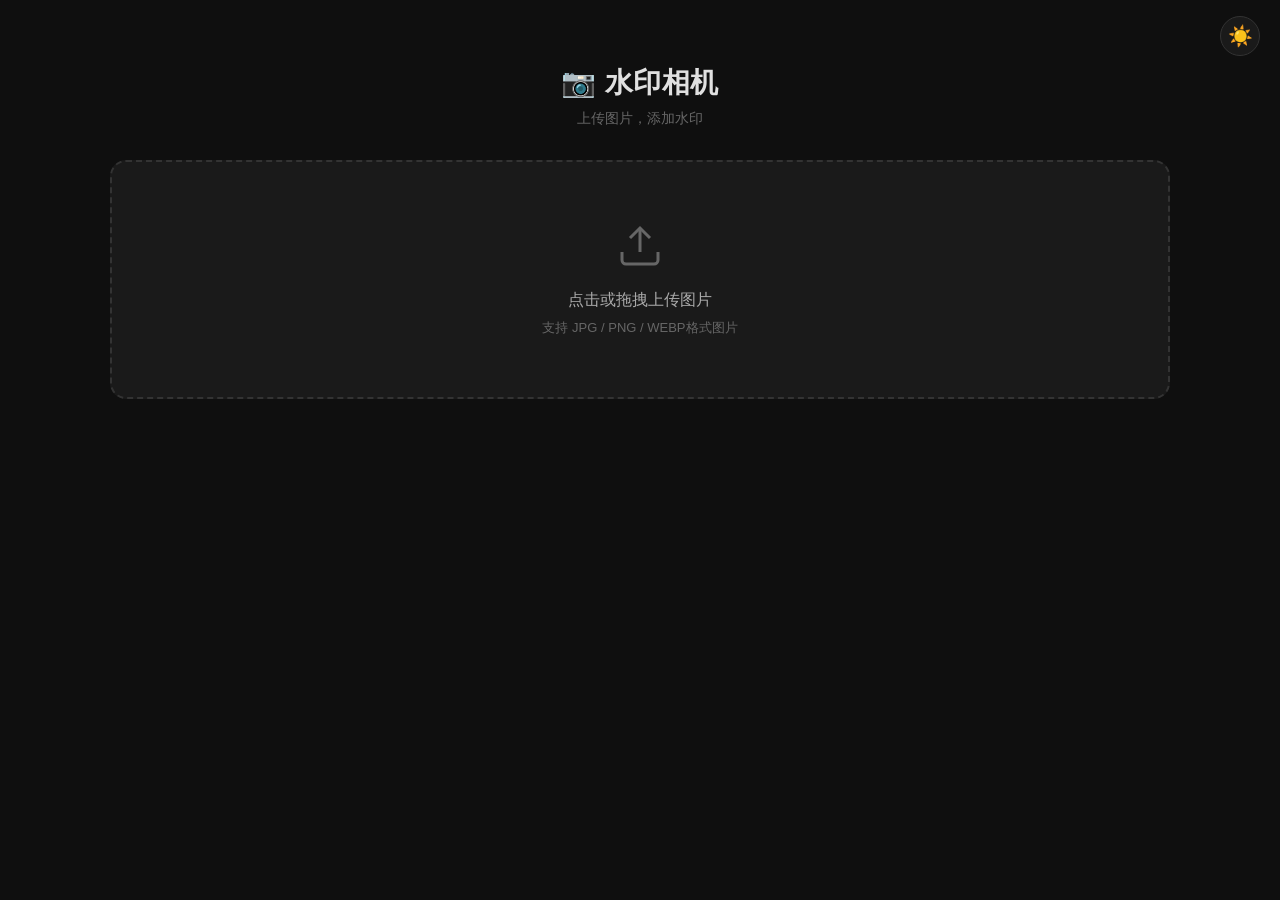
<file: WaterMark/index.html>
<!DOCTYPE html>
<html lang="zh-CN">
<head>
    <meta charset="UTF-8">
    <meta name="viewport" content="width=device-width, initial-scale=1.0">
    <title>水印相机</title>
    <link rel="icon" href="data:image/svg+xml,<svg xmlns='http://www.w3.org/2000/svg' viewBox='0 0 100 100'><text y='.9em' font-size='90'>📷</text></svg>" />
    <link rel="stylesheet" href="style.css">
</head>
<body>
    <button class="theme-toggle" id="themeToggle" title="切换主题">☀️</button>
    <div class="container">
        <header class="header">
            <h1>📷 水印相机</h1>
            <p class="subtitle">上传图片，添加水印</p>
        </header>

        <main class="main">
            <div class="upload-section" id="uploadSection">
                <div class="upload-area" id="uploadArea">
                    <div class="upload-icon">
                        <svg width="48" height="48" viewBox="0 0 24 24" fill="none" stroke="currentColor" stroke-width="1.5">
                            <path d="M21 15v4a2 2 0 0 1-2 2H5a2 2 0 0 1-2-2v-4"/>
                            <polyline points="17 8 12 3 7 8"/>
                            <line x1="12" y1="3" x2="12" y2="15"/>
                        </svg>
                    </div>
                    <p class="upload-text">点击或拖拽上传图片</p>
                    <p class="upload-hint">支持 JPG / PNG / WEBP格式图片</p>
                    <input type="file" id="fileInput" accept="image/jpeg,image/png,image/webp" hidden>
                </div>
            </div>

            <div class="editor-section" id="editorSection" style="display:none;">
                <div class="editor-layout">
                    <div class="preview-panel">
                        <div class="preview-wrapper">
                            <canvas id="previewCanvas"></canvas>
                        </div>
                    </div>

                    <div class="control-panel">
                        <h3>水印设置</h3>

                        <div class="control-group">
                            <label class="control-label">
                                <span class="label-icon">📅</span> 日期
                            </label>
                            <input type="date" id="dateInput" class="control-input">
                        </div>

                        <div class="control-group">
                            <label class="control-label">
                                <span class="label-icon">⏰</span> 时间
                            </label>
                            <input type="time" id="timeInput" class="control-input">
                        </div>

                        <div class="control-group">
                            <label class="control-label">
                                <span class="label-icon">📍</span> 地点
                            </label>
                            <input type="text" id="locationInput" class="control-input" placeholder="输入拍摄地点" maxlength="80">
                        </div>

                        <div class="control-group">
                            <label class="control-label">
                                <span class="label-icon">🔍</span> 水印大小
                            </label>
                            <div class="size-slider-row">
                                <input type="range" id="sizeSlider" class="size-slider" min="50" max="150" value="100" step="5">
                                <span class="size-value" id="sizeValue">100%</span>
                            </div>
                        </div>

                        <div class="control-divider"></div>

                        <div class="control-group control-group-row">
                            <span class="control-label">
                                <span class="label-icon">🎨</span> 颜色
                            </span>
                            <button class="color-btn active" data-color="white">
                                <span class="color-swatch white"></span> 白
                            </button>
                            <button class="color-btn" data-color="black">
                                <span class="color-swatch black"></span> 黑
                            </button>
                            <span class="row-sep"></span>
                            <span class="control-label">
                                <span class="label-icon">📐</span> 方向
                            </span>
                            <button class="orient-btn active" data-orient="portrait">
                                <svg width="12" height="14" viewBox="0 0 12 14"><rect x="1" y="1" width="10" height="12" rx="2" fill="none" stroke="currentColor" stroke-width="1.5"/></svg> 竖
                            </button>
                            <button class="orient-btn" data-orient="landscape">
                                <svg width="14" height="12" viewBox="0 0 14 12"><rect x="1" y="1" width="12" height="10" rx="2" fill="none" stroke="currentColor" stroke-width="1.5"/></svg> 横
                            </button>
                        </div>

                        <div class="control-actions">
                            <button class="btn btn-outline" id="toggleLogoBtn">
                                <svg width="14" height="14" viewBox="0 0 24 24" fill="none" stroke="currentColor" stroke-width="2"><circle cx="12" cy="12" r="10"/><line x1="12" y1="8" x2="12" y2="16"/><line x1="8" y1="12" x2="16" y2="12"/></svg>
                                <span id="toggleLogoText">隐藏 Logo</span>
                            </button>
                            <button class="btn btn-outline" id="reuploadBtn">
                                <svg width="14" height="14" viewBox="0 0 24 24" fill="none" stroke="currentColor" stroke-width="2"><polyline points="23 4 23 10 17 10"/><path d="M20.49 15a9 9 0 1 1-2.12-9.36L23 10"/></svg>
                                重新上传
                            </button>
                            <button class="btn btn-outline" id="downloadBtn">
                                <svg width="14" height="14" viewBox="0 0 24 24" fill="none" stroke="currentColor" stroke-width="2"><path d="M21 15v4a2 2 0 0 1-2 2H5a2 2 0 0 1-2-2v-4"/><polyline points="7 10 12 15 17 10"/><line x1="12" y1="15" x2="12" y2="3"/></svg>
                                下载图片
                            </button>
                        </div>
                    </div>
                </div>
            </div>
        </main>
    </div>

    <script src="script.js"></script>
</body>
</html>
</file>
<file: WaterMark/style.css>
:root {
    --bg: #0f0f0f;
    --surface: #1a1a1a;
    --surface2: #252525;
    --border: #333;
    --border-hover: #555;
    --text: #e0e0e0;
    --text-secondary: #aaa;
    --text-muted: #666;
    --accent: #4a90d9;
    --accent-hover: #5a9fe9;
}

[data-theme="light"] {
    --bg: #f5f5f5;
    --surface: #fff;
    --surface2: #eee;
    --border: #ddd;
    --border-hover: #bbb;
    --text: #222;
    --text-secondary: #555;
    --text-muted: #999;
    --accent: #4a90d9;
    --accent-hover: #3a7bc8;
}

* {
    margin: 0;
    padding: 0;
    box-sizing: border-box;
}

body {
    font-family: -apple-system, BlinkMacSystemFont, "Segoe UI", "PingFang SC", "Hiragino Sans GB", "Microsoft YaHei", sans-serif;
    background: var(--bg);
    color: var(--text);
    min-height: 100vh;
    transition: background 0.3s, color 0.3s;
}

.theme-toggle {
    position: fixed;
    top: 16px;
    right: 20px;
    width: 40px;
    height: 40px;
    border-radius: 50%;
    border: 1px solid var(--border);
    background: var(--surface);
    font-size: 20px;
    cursor: pointer;
    display: flex;
    align-items: center;
    justify-content: center;
    z-index: 100;
    transition: background 0.3s, border-color 0.3s;
}

.theme-toggle:hover {
    border-color: var(--border-hover);
    background: var(--surface2);
}

.container {
    max-width: 1100px;
    margin: 0 auto;
    padding: 24px 20px 60px;
}
.header {
    text-align: center;
    padding: 40px 0 32px;
}

.header h1 {
    font-size: 28px;
    font-weight: 600;
    color: var(--text);
    letter-spacing: 0.5px;
}

.subtitle {
    margin-top: 8px;
    font-size: 14px;
    color: var(--text-muted);
}
.upload-area {
    border: 2px dashed var(--border);
    border-radius: 16px;
    padding: 60px 20px;
    text-align: center;
    cursor: pointer;
    transition: all 0.25s ease;
    background: var(--surface);
}

.upload-area:hover {
    border-color: var(--text-muted);
    background: var(--surface2);
}

.upload-area.drag-over {
    border-color: var(--accent);
    background: var(--surface2);
}

.upload-icon {
    color: var(--text-muted);
    margin-bottom: 16px;
}

.upload-text {
    font-size: 16px;
    color: var(--text-secondary);
    margin-bottom: 8px;
}

.upload-hint {
    font-size: 13px;
    color: var(--text-muted);
}
.editor-layout {
    display: flex;
    gap: 32px;
    align-items: flex-start;
}

@media (max-width: 768px) {
    .editor-layout {
        flex-direction: column;
        align-items: center;
    }
}
.preview-panel {
    flex: 0 0 auto;
    display: flex;
    flex-direction: column;
    align-items: center;
}

.preview-wrapper {
    background: var(--surface);
    border-radius: 12px;
    overflow: hidden;
    box-shadow: 0 4px 24px rgba(0,0,0,0.3);
    line-height: 0;
}

.preview-wrapper canvas {
    display: block;
    max-width: 400px;
    max-height: 570px;
    width: auto;
    height: auto;
    cursor: grab;
}

.preview-hint {
    margin-top: 12px;
    font-size: 12px;
    color: var(--text-muted);
}
.control-panel {
    flex: 1;
    min-width: 230px;
    max-width: 470px;
    background: var(--surface);
    border-radius: 12px;
    padding: 24px 18px;
}

.control-panel h3 {
    font-size: 16px;
    font-weight: 600;
    color: var(--text);
    margin-bottom: 18px;
}

.control-group {
    margin-bottom: 22px;
}

.control-label {
    display: flex;
    align-items: center;
    gap: 8px;
    font-size: 14px;
    color: var(--text-secondary);
    margin-bottom: 8px;
}

.label-icon {
    font-size: 14px;
}

.control-input {
    width: 100%;
    padding: 10px 14px;
    background: var(--surface2);
    border: 1px solid var(--border);
    border-radius: 8px;
    color: var(--text);
    font-size: 14px;
    font-family: inherit;
    transition: border-color 0.2s;
}

.control-input:focus {
    outline: none;
    border-color: var(--accent);
}

.control-input::placeholder {
    color: var(--text-muted);
}

.size-slider-row {
    display: flex;
    align-items: center;
    gap: 12px;
}

.size-slider {
    flex: 1;
    -webkit-appearance: none;
    appearance: none;
    height: 6px;
    background: var(--border);
    border-radius: 3px;
    outline: none;
}

.size-slider::-webkit-slider-thumb {
    -webkit-appearance: none;
    appearance: none;
    width: 18px;
    height: 18px;
    border-radius: 50%;
    background: var(--accent);
    cursor: pointer;
    border: 2px solid #fff;
}

.size-slider::-moz-range-thumb {
    width: 18px;
    height: 18px;
    border-radius: 50%;
    background: var(--accent);
    cursor: pointer;
    border: 2px solid #fff;
}

.size-value {
    font-size: 13px;
    color: var(--text-secondary);
    min-width: 42px;
    text-align: right;
}
.control-divider {
    height: 1px;
    background: var(--border);
    margin: 16px 0;
}
.control-group-row {
    display: flex;
    align-items: center;
    gap: 10px;
}

.control-group-row .control-label {
    margin-bottom: 0;
}

.row-sep {
    width: 1px;
    height: 24px;
    background: var(--border);
    flex-shrink: 0;
}

.color-btn {
    display: flex;
    align-items: center;
    gap: 8px;
    padding: 8px 16px;
    background: var(--surface2);
    border: 2px solid transparent;
    border-radius: 8px;
    color: var(--text-secondary);
    font-size: 13px;
    cursor: pointer;
    transition: all 0.2s;
    font-family: inherit;
}

.color-btn:hover {
    background: var(--border);
}

.color-btn.active {
    border-color: var(--accent);
    color: var(--text);
}

.color-swatch {
    width: 16px;
    height: 16px;
    border-radius: 50%;
    display: inline-block;
    border: 1px solid var(--border);
}

.color-swatch.white {
    background: #fff;
}

.color-swatch.black {
    background: #111;
}
.orient-btn {
    display: flex;
    align-items: center;
    gap: 8px;
    padding: 8px 16px;
    background: var(--surface2);
    border: 2px solid transparent;
    border-radius: 8px;
    color: var(--text-secondary);
    font-size: 13px;
    cursor: pointer;
    transition: all 0.2s;
    font-family: inherit;
}

.orient-btn:hover {
    background: var(--border);
}

.orient-btn.active {
    border-color: var(--accent);
    color: var(--text);
}
.control-actions {
    margin-top: 20px;
    display: flex;
    flex-direction: row;
    gap: 6px;
}

.control-actions .btn {
    flex: 1;
    padding: 8px 4px;
    font-size: 11px;
    white-space: nowrap;
    overflow: hidden;
    text-overflow: ellipsis;
}

.btn {
    padding: 12px 20px;
    border-radius: 10px;
    font-size: 14px;
    font-weight: 500;
    cursor: pointer;
    transition: all 0.2s;
    border: none;
    font-family: inherit;
    text-align: center;
}

.btn-outline {
    background: transparent;
    color: var(--text-muted);
    border: 1px solid var(--border);
    display: flex;
    align-items: center;
    justify-content: center;
    gap: 5px;
}

.btn-outline:hover {
    color: var(--text-secondary);
    border-color: var(--border-hover);
}
</file>
